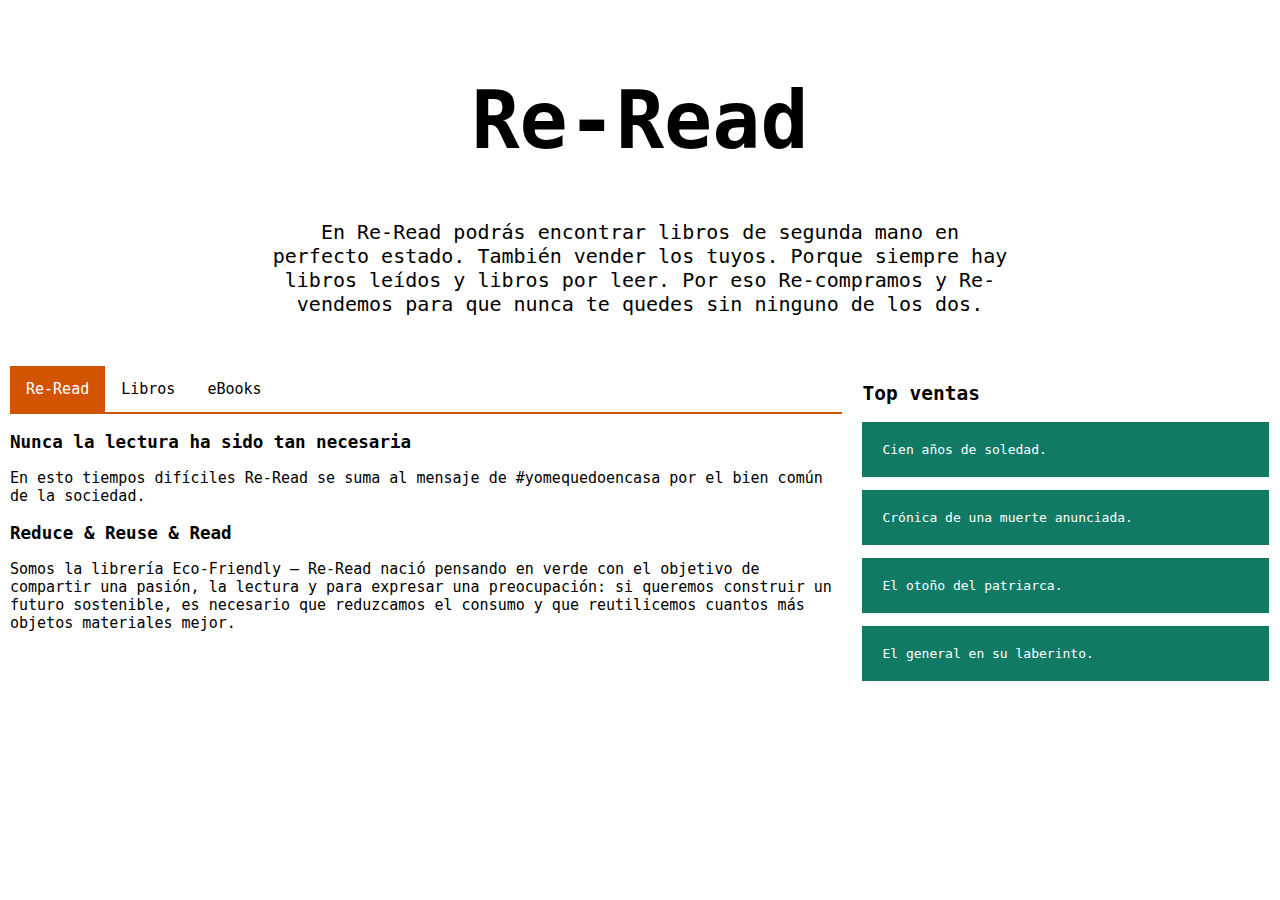
<file: index.html>
<!DOCTYPE html>
<html lang="en">
<head>
<title>Re-Read</title>
<meta charset="utf-8">
<meta name="viewport" content="width=device-width, initial-scale=1.0">
<link rel="stylesheet" type="text/css" href="css/styles.css">
</head>
<body>

<title>Re-Read</title>

<div class="header">
  <h1>Re-Read</h1>
  <p>En Re-Read podrás encontrar libros de segunda mano en perfecto estado. También vender los tuyos. Porque siempre hay libros leídos y libros por leer. Por eso Re-compramos y Re-vendemos para que nunca te quedes sin ninguno de los dos.</p>
</div>

<div class="row">
  <div class="column middle">
    <div class="topnav">
      <a href="index.html" class="active">Re-Read</a>
      <a href="view/libros.html">Libros</a>
      <a href="view/ebooks.html">eBooks</a>
    </div>
    <h3>Nunca la lectura ha sido tan necesaria</h3>
    <p>En esto tiempos difíciles Re-Read se suma al mensaje de #yomequedoencasa por el bien común de la sociedad.</p>

    <h3>Reduce & Reuse & Read</h3>
    <p>Somos la librería Eco-Friendly  – Re-Read nació pensando en verde con el objetivo de compartir una pasión, la lectura y para expresar una preocupación: si queremos construir un futuro sostenible, es necesario que reduzcamos el consumo y que reutilicemos cuantos más objetos materiales mejor.</p>


  </div>
  
  <div class="column side">
    <h2>Top ventas</h2>
    <p>Cien años de soledad.</p>
    <p>Crónica de una muerte anunciada.</p>
    <p>El otoño del patriarca.</p>
    <p>El general en su laberinto.</p>
  </div>
</div>
  
</body>
</html>
</file>
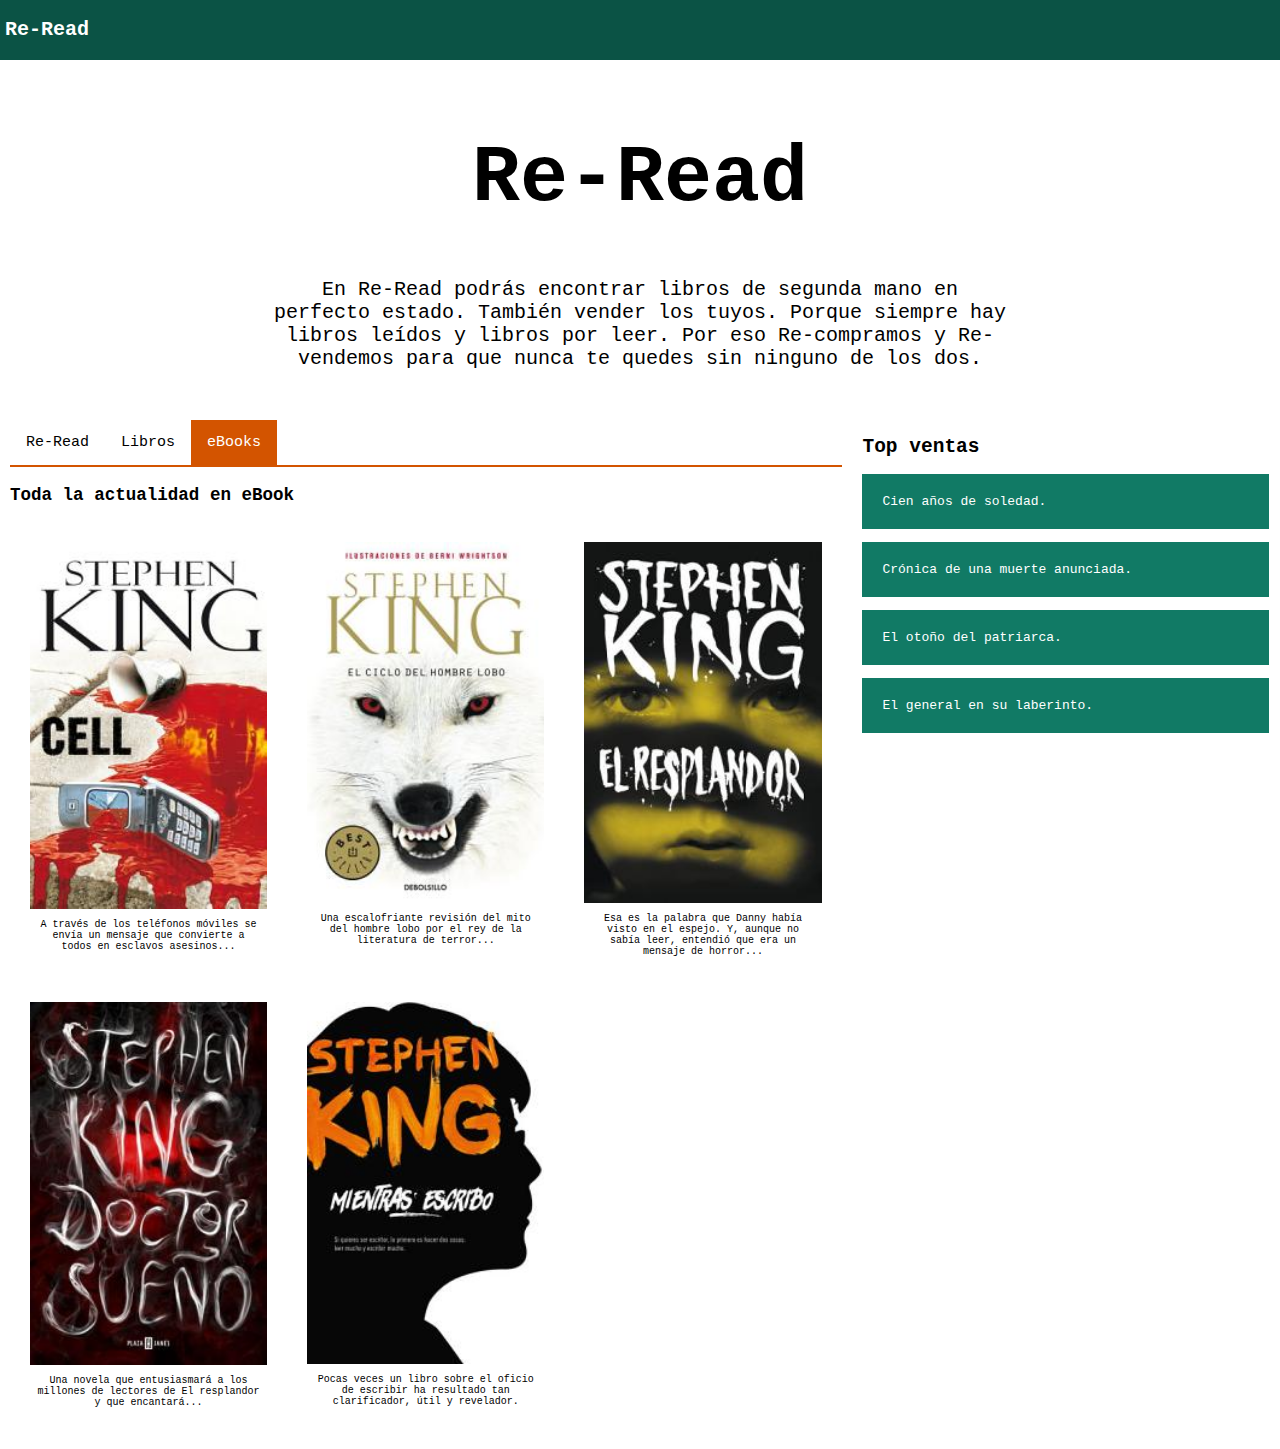
<file: view/ebooks.html>
<!DOCTYPE html>
<html lang="en">
<head>
<title>Re-Read libros</title>
<meta charset="utf-8">
<meta name="viewport" content="width=device-width, initial-scale=1.0">
<link rel="stylesheet" type="text/css" href="../css/styles.css">
</head>
<body>

<div class="logo"><h1>Re-Read</h1></div>

<div class="header">
  <h1>Re-Read</h1>
  <p>En Re-Read podrás encontrar libros de segunda mano en perfecto estado. También vender los tuyos. Porque siempre hay libros leídos y libros por leer. Por eso Re-compramos y Re-vendemos para que nunca te quedes sin ninguno de los dos.</p>
</div>

<div class="row">
  <div class="column middle">
    <div class="topnav">
      <a href="../index.html">Re-Read</a>
      <a href="libros.html">Libros</a>
      <a href="ebooks.html" class="active">eBooks</a>
    </div>
    <h3>Toda la actualidad en eBook</h3>

    <div class="gallery">
      <img src="../img/cell.jpeg" alt="Cell">
      <div class="desc">A través de los teléfonos móviles se envía un mensaje que convierte a todos en esclavos asesinos...</div>
    </div>

    <div class="gallery">
      <img src="../img/elciclodelhombrelobo.jpeg" alt="El ciclo del hombre lobo">
      <div class="desc">Una escalofriante revisión del mito del hombre lobo por el rey de la literatura de terror...</div>
    </div>

    <div class="gallery">
      <img src="../img/elresplandor.jpeg" alt="El resplandor">
      <div class="desc">Esa es la palabra que Danny había visto en el espejo. Y, aunque no sabía leer, entendió que era un mensaje de horror...</div>
    </div>    
    <div class="gallery">
      <img src="../img/doctorsleep.jpeg" alt="doctorsleep">
      <div class="desc">Una novela que entusiasmará a los millones de lectores de El resplandor y que encantará...</div>
    </div>

    <div class="gallery">
      <img src="../img/mientrasescribo.jpeg" alt="Mientras escribo">
      <div class="desc">Pocas veces un libro sobre el oficio de escribir ha resultado tan clarificador, útil y revelador.</div>
    </div>

  </div>
  
  <div class="column side">
    <h2>Top ventas</h2>
    <p>Cien años de soledad.</p>
    <p>Crónica de una muerte anunciada.</p>
    <p>El otoño del patriarca.</p>
    <p>El general en su laberinto.</p>
  </div>
</div>
  
</body>
</html>
</file>
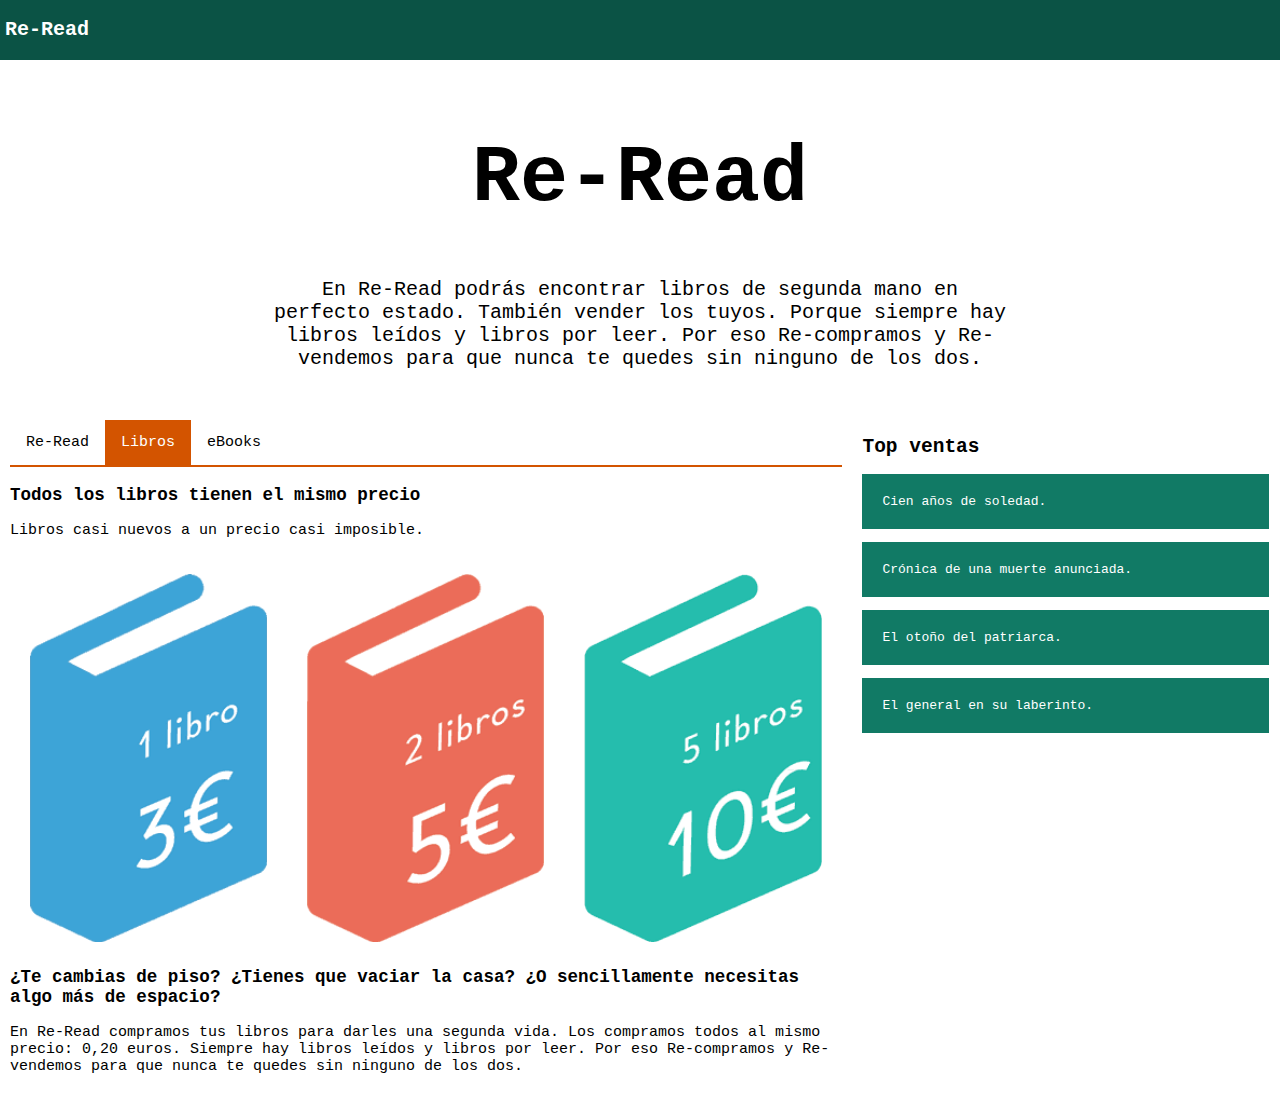
<file: view/libros.html>
<!DOCTYPE html>
<html lang="en">
<head>
<title>CSS Website Layout</title>
<meta charset="utf-8">
<meta name="viewport" content="width=device-width, initial-scale=1.0">
<link rel="stylesheet" type="text/css" href="../css/styles.css">
</head>
<body>

<div class="logo"><h1>Re-Read</h1></div>

<div class="header">
  <h1>Re-Read</h1>
  <p>En Re-Read podrás encontrar libros de segunda mano en perfecto estado. También vender los tuyos. Porque siempre hay libros leídos y libros por leer. Por eso Re-compramos y Re-vendemos para que nunca te quedes sin ninguno de los dos.</p>
</div>

<div class="row">
  <div class="column middle">
    <div class="topnav">
      <a href="../index.html">Re-Read</a>
      <a href="libros.html" class="active">Libros</a>
      <a href="ebooks.html">eBooks</a>
    </div>
    <h3>Todos los libros tienen el mismo precio</h3>
    <p>Libros casi nuevos a un precio casi imposible.</p>
    <div class="inlineImg">
      <img src="../img/1-libro-3€.gif" alt="Cinque Terre">
    </div>

    <div class="inlineImg">
      <img src="../img/2-libros-5€.gif" alt="Forest">
    </div>

    <div class="inlineImg">
      <img src="../img/5-libros-10€.gif" alt="Northern Lights">
    </div>
    <h3>¿Te cambias de piso? ¿Tienes que vaciar la casa? ¿O sencillamente necesitas algo más de espacio?</h3>
    <p>En Re-Read compramos tus libros para darles una segunda vida. Los compramos todos al mismo precio: 0,20 euros. Siempre hay libros leídos y libros por leer. Por eso Re-compramos y Re-vendemos para que nunca te quedes sin ninguno de los dos.</p>
  </div>
  
  <div class="column side">
    <h2>Top ventas</h2>
    <p>Cien años de soledad.</p>
    <p>Crónica de una muerte anunciada.</p>
    <p>El otoño del patriarca.</p>
    <p>El general en su laberinto.</p>
  </div>
</div>
  
</body>
</html>
</file>
<file: css/styles.css>
/*Recordemos algunos términos:
    width - ancho
    height - alto (altura)
    padding - relleno
    border - borde
*/

/*El selector universal (*) selecciona todos los elementos HTML en la página.*/
* {
  /*https://www.w3schools.com/css/css3_box-sizing.asp
  CSS Box Sizing
  Por defecto, el width y el height de un elemento se calcula 
    sumando width + padding + border = width total
    sumando height + padding + border = height total
  La propiedad box-sizing nos permite incluir el relleno
  y el borde en el ancho y alto total de un elemento.

  Nos será útil para el diseño en columnas de la página web.
  */
  box-sizing: border-box;
  font-family: monospace;
}

/*Quitamos el margin que viene por defecto en la etiqueta body*/
body {
  margin: 0;
}

/* Estilo del <div> del logo */
.logo {
  background-color: #0B5345;
  color: white;
  padding: 5px;
  font-size: 10px;
}

/* Estilo del encabezado */
.header {
  padding: 20px;
  font-size: 20px;
  text-align: center;
}

/*Estilo del título <h1> del encabezado 
  ¿Cómo seleccionamos únicamente el h1 de dentro del header?
  En la hoja de CSS ponemos:
  .header h1{ ...estilos... }
  Con esto indicamos lo siguiente:
  A todo aquel elemento que tenga la clase header y tenga un 
  descendiente <h1> asignale los siguientes estilos.
*/
.header h1{
  font-size: 80px;
}

/*Estilo del párrafo <p> del encabezado 
  Igual que antes: A todo aquel elemento que tenga la clase header y 
  tenga un descendiente <p> asignale los siguientes estilos. */
.header p{
  padding: 0 20%;
}

/*Estilos del menú de navegación
  https://www.w3schools.com/css/css_overflow.asp
  CSS Overflow
  La propiedad overflow especifica si se debe recortar el contenido o agregar barras de desplazamiento cuando el contenido de un elemento es demasiado grande para caber en el área especificada.
*/
.topnav {
  overflow: hidden;
  border-bottom: 2px solid #D35400;

}

/* Style the topnav links */
.topnav a {
  float: left;
  display: block;
  text-align: center;
  padding: 14px 16px;
  text-decoration: none;
  color: black;
}

/* Change color on hover */
.topnav a:hover {
  background-color: #D35400;
  color: white;
}

.topnav a.active {
  background-color: #D35400;
  color: white;
}


/*https://www.w3schools.com/css/css_website_layout.asp
  Diseño en columnas del sitio web.

*/
/* Create three unequal columns that floats next to each other */
.column {
  float: left;
  padding: 10px;
}
.textpage {
    margin:auto;
    width:80%;
}
/*right column */
.column.side {
  width: 33.3%;
}

/* right column - parrafs*/
.column.side p {
  padding: 20px;
  background-color: #117A65;
  color: white;
}

/* left column */
.column.middle {
  width: 66.6%;
  font-size: 15px;
}

/* Clear floats after the columns */
.row:after {
  content: "";
  display: table;
  clear: both;
}

/*Gallery*/
.gallery {
  padding: 20px;
  float: left;
  width: 33.3%;
}

.gallery img, .inlineImg img {
  width: 100%;
}

div.desc {
  padding: 5px;
  font-size: 10px;
  text-align: center;
}

div.gallery:hover{
  background-color: #D35400;
  color: white;
}

/*alineación*/
.inlineImg {
  padding: 20px;
  float: left;
  width: 33.3%;
}

/* Responsive layout - makes the three columns stack on top of each other instead of next to each other */
@media screen and (max-width: 800px) {
  .column.side, .column.middle {
    width: 100%;
  }

  .topnav a{
    float: none;
  }
  
  .gallery {
    float: none;
    margin: auto;
    width: 80%;
  }
}
/*
@media screen and (min-width: 600px) {
  .gallery {
    height: 24vw;
  }
}
*/

/*Estilo del formulario*/
input[type=text], select {
  width: 100%;
  padding: 12px 20px;
  margin: 8px 0;
  display: inline-block;
  border: 1px solid #ccc;
  border-radius: 4px;
  box-sizing: border-box;
}

input[type=submit] {
  width: 100%;
  background-color: #4CAF50;
  color: white;
  padding: 14px 20px;
  margin: 8px 0;
  border: none;
  border-radius: 4px;
  cursor: pointer;
}

input[type=submit]:hover {
  background-color: #45a049;
}

.form {
  border-radius: 5px;
  background-color: #f2f2f2;
  padding: 20px;
}
</file>
